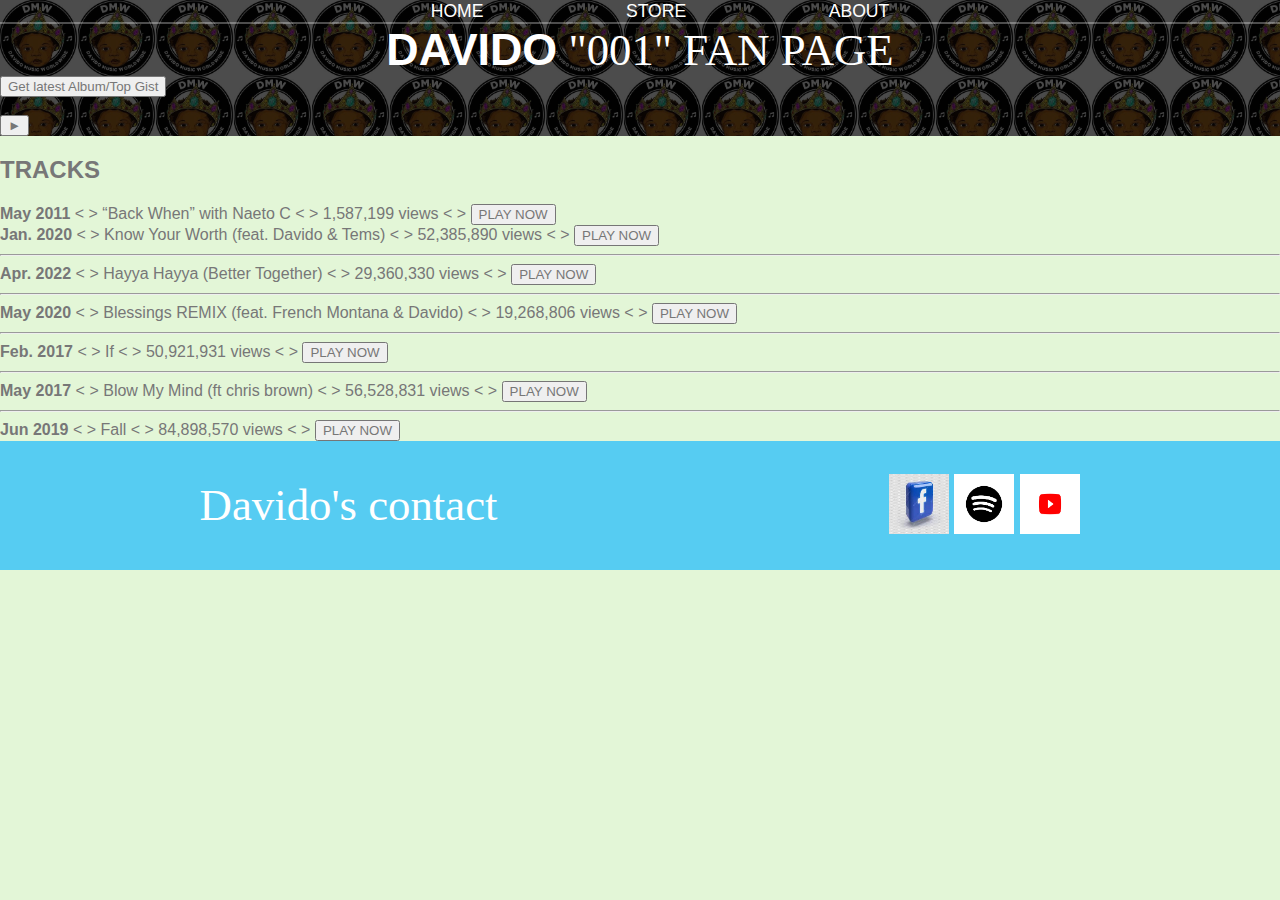
<file: index.html>
<!DOCTYPE html5>
<html lang="en">
    <head>
        <title>davido fan page /ABOUT </title>
        <meta name="discribtion" content="davido"> 
        <link rel="stylesheet" href="style.css">
    </head>
    <body>
        <header class="main-header"> 
          <nav class="nav main-nav"> <!-- nav is for navigation-->
            <ul>
              <li><a href="index.html">HOME</a></li>
              <li><a href="store.html">STORE</a></li>
              <li><a href="about.html">ABOUT</a></li>
            </ul>
          </nav>
          <h1 class=" davido davido-large"> <b>DAVIDO</b> "001" FAN PAGE</h1>
          <button type="button">Get latest Album/Top Gist</button><br><br>
          <!--find an iconic side image of davido for your background-->
         <button type="button">&#9658</button>
        </header>
        <section>
         <h2>TRACKS</h2>
         <div>
            <div>
             <strong>May 2011</strong> 
             &lt; &gt;
             <span>“Back When” with Naeto C </span> 
             &lt; &gt;
             <span>1,587,199 views</span>
             &lt; &gt;
             <button type="button">PLAY NOW</button> 
            </div>
            <div>
                <strong>Jan. 2020</strong> 
                &lt; &gt;
                <span>Know Your Worth (feat. Davido & Tems) </span> 
                &lt; &gt;
                <span>52,385,890 views</span>
                &lt; &gt;
                <button type="button">PLAY NOW</button> 
                <b><hr></b>
            </div>
            <div>
                <strong>Apr. 2022</strong> 
                &lt; &gt;
                <span> Hayya Hayya (Better Together)</span> 
                &lt; &gt;
                <span>29,360,330 views</span>
                &lt; &gt;
                <button type="button">PLAY NOW</button> 
                <b><hr></b>
            </div>
            <div>
                <strong>May 2020</strong> 
                &lt; &gt;
                <span> Blessings REMIX (feat. French Montana & Davido)
                </span> 
                &lt; &gt;
                <span>19,268,806 views</span>
                &lt; &gt;
                <button type="button">PLAY NOW</button> 
                <b><hr></b>
            </div>
            <div>
                <strong>Feb. 2017</strong> 
                &lt; &gt;
                <span>If</span> 
                &lt; &gt;
                <span>50,921,931 views</span>
                &lt; &gt;
                <button type="button">PLAY NOW</button> 
                <b><hr></b>
            </div>
            <div>
                <strong>May 2017</strong> 
                &lt; &gt;
                <span>Blow My Mind (ft chris brown) </span> 
                &lt; &gt;
                <span>56,528,831 views</span>
                &lt; &gt;
                <button type="button">PLAY NOW</button> 
                <b><hr></b>
            </div>
            <div>
                <strong>Jun 2019</strong> 
                &lt; &gt;
                <span>Fall </span> 
                &lt; &gt;
                <span>84,898,570 views</span>
                &lt; &gt;
                <button type="button">PLAY NOW</button> 
                
            </div>
        </div>
    </section>
    <footer class="main-footer">
        <div class="container main-footer-container">
          <h3 class="davido davido-large">Davido's contact</h3>
          <ul class="nav footer-nav">
            <li>
              <a href="https://www.facebook.com/davidoofficial2/" target="_blank"><img src="images/facebook-logo.jpeg"></a>
            </li>
            <li>
               <a href="https://open.spotify.com/artist/0Y3agQaa6g2r0YmHPOO9rh" target="_blank"><img src="images/sportify.png"></a>
            </li>
            <li>
             <a href="https://www.youtube.com/@DavidoOfficial" target="_blank"> <img src="images/youtube.png"></a> 
           </li>
          </ul>
        </div>
      </footer>
   </body>
</html>
</file>
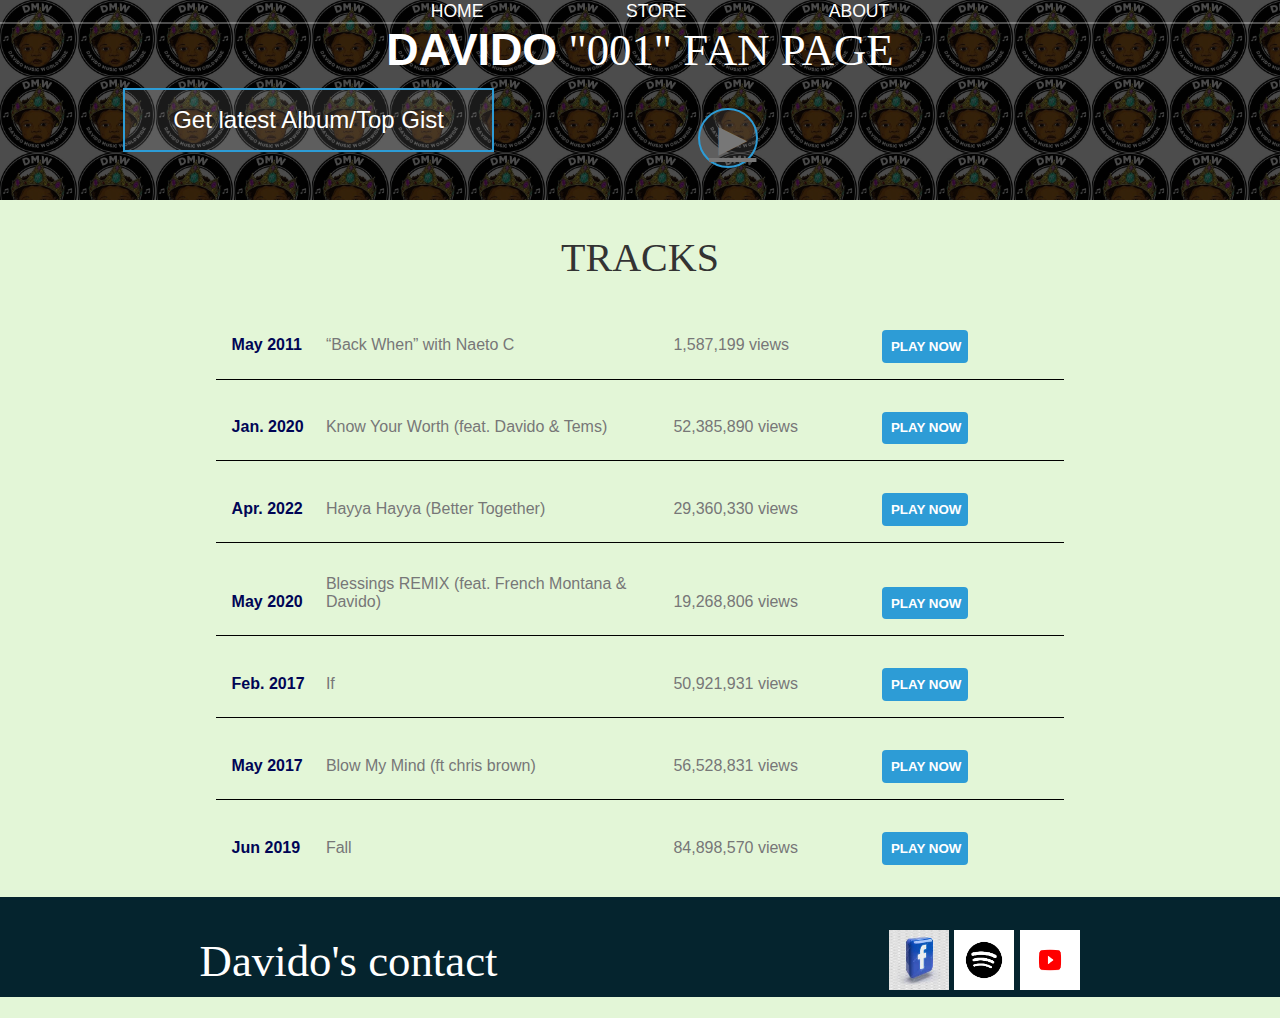
<file: Davido fans page/index.html>
<!DOCTYPE html5>
<html lang="en">
    <head>
        <title>davido fan page /ABOUT </title>
        <meta name="discribtion" content="davido"> 
        <link rel="stylesheet" href="style.css">
    </head>
    <body>
        <header class="main-header"> 
          <nav class="nav main-nav"> <!-- nav is for navigation-->
            <ul>
              <li><a href="index.html">HOME</a></li>
              <li><a href="store.html">STORE</a></li>
              <li><a href="about.html">ABOUT</a></li>
            </ul>
          </nav>
          <h1 class=" davido davido-large"> <b>DAVIDO</b> "001" FAN PAGE</h1>
          <div class="container lining">
            <button type="button" class="btn btn-header">Get latest Album/Top Gist</button>
          </div>
         <button type="button"class="btn btn-header btn-play"><a target="_blank" href="https://open.spotify.com/artist/0Y3agQaa6g2r0YmHPOO9rh?creation_point=https://www.spotify.com/api/masthead/v1/masthead#login?flow_id=1ef6a5b1-ea25-4ea7-9aa7-fb77ef5e8e8d:1686172682"> &#9658;</a></button>
        </header>
        <section class="content-section container">
         <h2 class="section-head2">TRACKS</h2>
         <div>
            <div class="track-row">
             <span class="track-item track-date">May 2011</span>
             <span class="track-item track-name">“Back When” with Naeto C </span>
             <span class="track-item track-views">1,587,199 views</span>
             <button type="button" class="btn track-item track-btn btn-primary">PLAY NOW</button>
            </div>
            <div class="track-row">
               <span class="track-item track-date">Jan. 2020</span> 
                <span class="track-item track-name">Know Your Worth (feat. Davido & Tems) </span>
                <span class="track-item track-views">52,385,890 views</span>
                <button type="button" class="btn track-item track-btn btn-primary">PLAY NOW</button>
            </div>
            <div class="track-row">
               <span class="track-item track-date">Apr. 2022</span>
               <span class="track-item track-name"> Hayya Hayya (Better Together)</span>
               <span class="track-item track-views">29,360,330 views</span>
               <button type="button" class="btn track-item track-btn btn-primary">PLAY NOW</button>
            </div>
            <div class="track-row">
               <span class="track-item track-date">May 2020</span>
               <span class="track-item track-name">Blessings REMIX (feat. French Montana & Davido)</span>
               <span class="track-item track-views">19,268,806 views</span>
               <button type="button" class="btn track-item track-btn btn-primary">PLAY NOW</button>
            </div>
            <div class="track-row">
               <span class="track-item track-date">Feb. 2017</span>
               <span class="track-item track-name">If</span>
               <span class="track-item track-views">50,921,931 views</span>
               <button type="button" class="btn track-item track-btn btn-primary">PLAY NOW</button>
            </div>
            <div class="track-row">
               <span class="track-item track-date">May 2017</span>
               <span class="track-item track-name">Blow My Mind (ft chris brown) </span>
               <span class="track-item track-views">56,528,831 views</span>
               <button type="button" class="btn track-item track-btn btn-primary">PLAY NOW</button>
            </div>
            <div class="track-row">
               <span class="track-item track-date">Jun 2019</span>
               <span class="track-item track-name">Fall </span>
               <span class="track-item track-views">84,898,570 views</span>
               <button type="button" class="btn track-item track-btn btn-primary">PLAY NOW</button>
            </div>
        </div>
    </section>
    <footer class="main-footer">
        <div class="container main-footer-container">
          <h3 class="davido davido-large">Davido's contact</h3>
          <ul class="nav footer-nav">
            <li>
              <a href="https://www.facebook.com/davidoofficial2/" target="_blank"><img src="images/facebook-logo.jpeg"></a>
            </li>
            <li>
               <a href="https://open.spotify.com/artist/0Y3agQaa6g2r0YmHPOO9rh" target="_blank"><img src="images/sportify.png"></a>
            </li>
            <li>
             <a href="https://www.youtube.com/@DavidoOfficial" target="_blank"> <img src="images/youtube.png"></a> 
           </li>
          </ul>
        </div>
      </footer>
   </body>
</html>
</file>
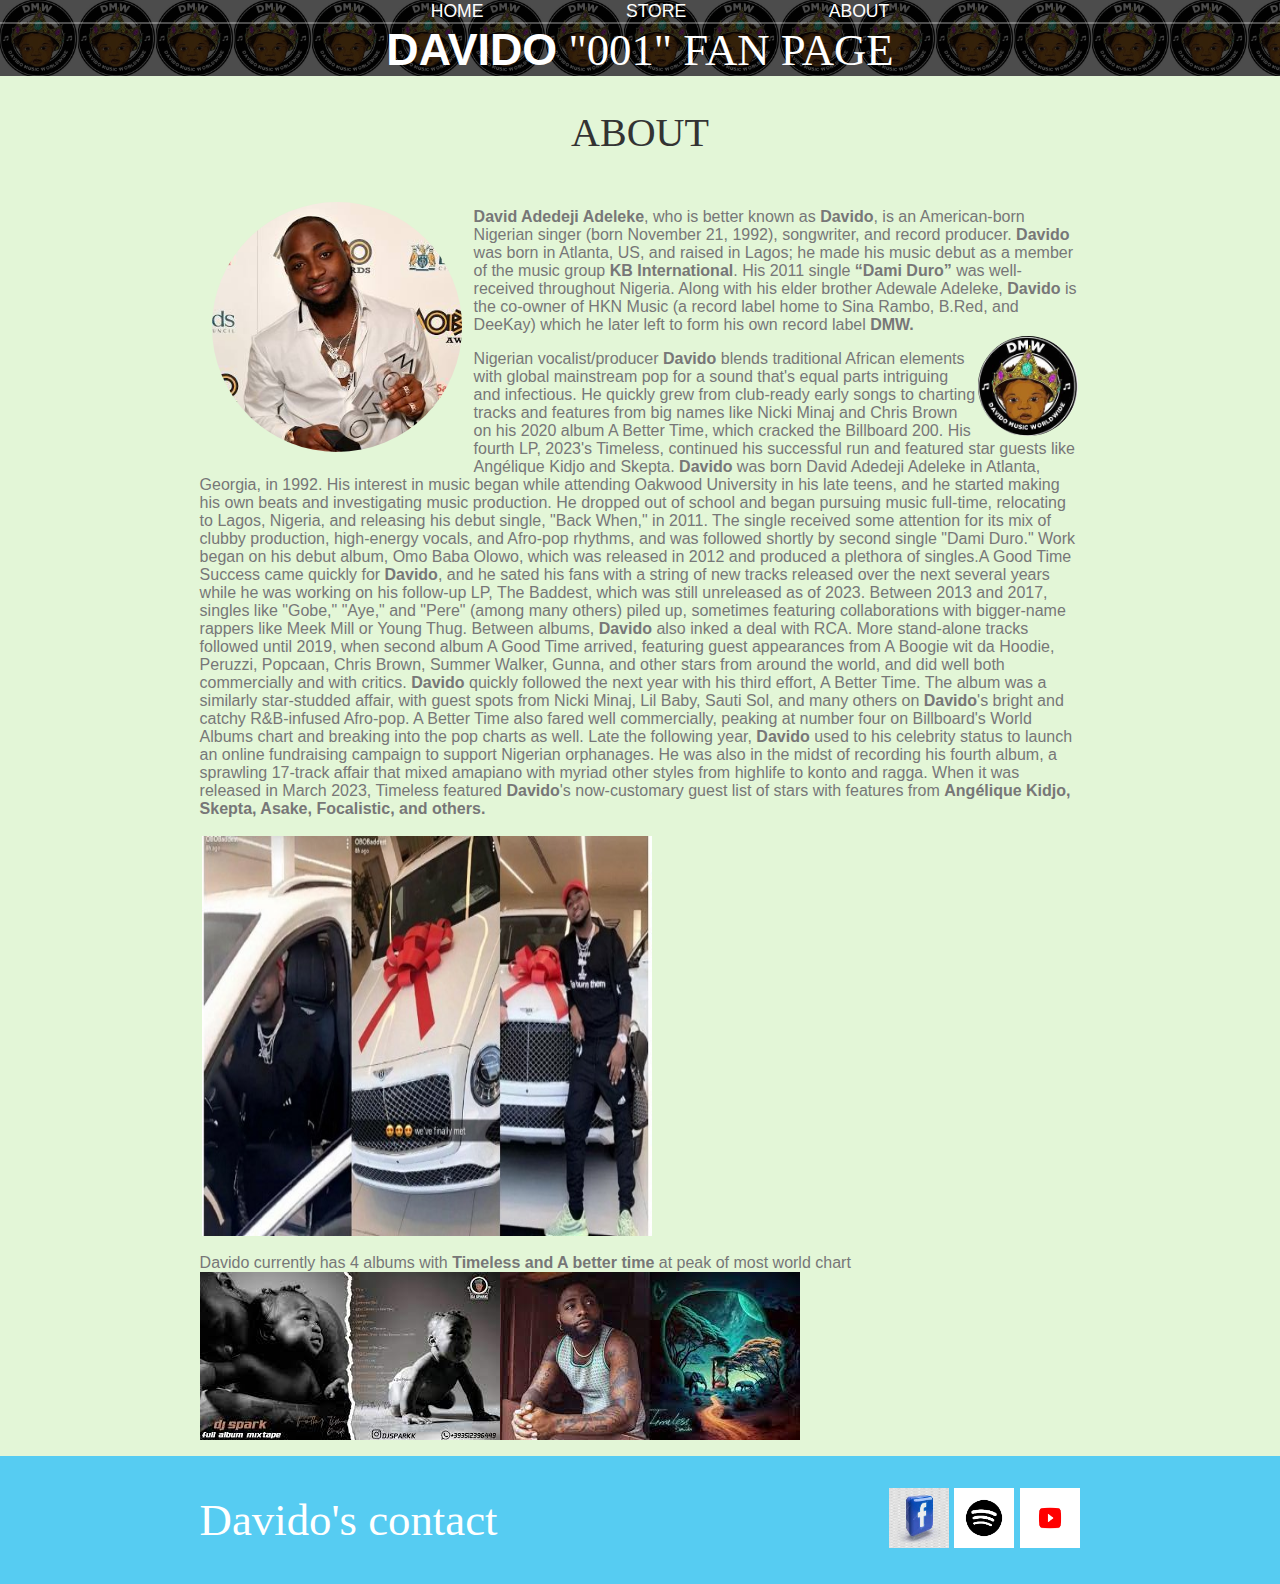
<file: about.html>
<!--this is my first mental work after proper learning of html5 and css-->
<!DOCTYPE html5>
<html lang="en">
  <head>
    <title>davido fan page /ABOUT </title>
    <meta name="discribtion" content="davido"> 
    <link rel="stylesheet" href="style.css">
  </head>
  <body>
    <header class="main-header"> 
      <nav class="nav main-nav"> <!-- nav is for navigation-->
        <ul>
          <li><a href="index.html">HOME</a></li>
          <li><a href="store.html">STORE</a></li>
          <li><a href="about.html">ABOUT</a></li>
        </ul>
      </nav>
      <h1 class=" davido davido-large"> <b>DAVIDO</b> "001" FAN PAGE</h1>
    </header>
    <section class="content-section container" >
      <h2 class="section-head2">ABOUT</h2>
      <P>
        <img src="images/Davido-wiith-his-award.jpeg" class="about-davido-img"><br>
        <b>David Adedeji Adeleke</b>, who is better known as <b><b>Davido</b></b>, is an American-born Nigerian singer (born November 21, 1992), songwriter, and record producer. <b>Davido</b> was born in Atlanta, US, and raised in Lagos; he made his music debut as a member of the music group <b>KB International</b>. His 2011 single <b>“Dami Duro”</b> was well-received throughout Nigeria. Along with his elder brother Adewale Adeleke, <b>Davido</b> is the co-owner of HKN Music (a record label home to Sina Rambo, B.Red, and DeeKay) which he later left to form his own record label <b>DMW.</b><br><img class="davido-logo" src="images/dmw-logo.jpeg"></P>
     
     <p>Nigerian vocalist/producer <b>Davido</b> blends traditional African elements with global mainstream pop for a sound that's equal parts intriguing and infectious. He quickly grew from club-ready early songs to charting tracks and features from big names like Nicki Minaj and Chris Brown on his 2020 album A Better Time, which cracked the Billboard 200. His fourth LP, 2023's Timeless, continued his successful run and featured star guests like Angélique Kidjo and Skepta.

        <b>Davido</b> was born David Adedeji Adeleke in Atlanta, Georgia, in 1992. His interest in music began while attending Oakwood University in his late teens, and he started making his own beats and investigating music production. He dropped out of school and began pursuing music full-time, relocating to Lagos, Nigeria, and releasing his debut single, "Back When," in 2011. The single received some attention for its mix of clubby production, high-energy vocals, and Afro-pop rhythms, and was followed shortly by second single "Dami Duro." Work began on his debut album, Omo Baba Olowo, which was released in 2012 and produced a plethora of singles.A Good Time
        Success came quickly for <b>Davido</b>, and he sated his fans with a string of new tracks released over the next several years while he was working on his follow-up LP, The Baddest, which was still unreleased as of 2023. Between 2013 and 2017, singles like "Gobe," "Aye," and "Pere" (among many others) piled up, sometimes featuring collaborations with bigger-name rappers like Meek Mill or Young Thug. Between albums, <b>Davido</b> also inked a deal with RCA. More stand-alone tracks followed until 2019, when second album A Good Time arrived, featuring guest appearances from A Boogie wit da Hoodie, Peruzzi, Popcaan, Chris Brown, Summer Walker, Gunna, and other stars from around the world, and did well both commercially and with critics. <b>Davido</b> quickly followed the next year with his third effort, A Better Time. The album was a similarly star-studded affair, with guest spots from Nicki Minaj, Lil Baby, Sauti Sol, and many others on <b>Davido</b>'s bright and catchy R&B-infused Afro-pop. A Better Time also fared well commercially, peaking at number four on Billboard's World Albums chart and breaking into the pop charts as well. Late the following year, <b>Davido</b> used to his celebrity status to launch an online fundraising campaign to support Nigerian orphanages. He was also in the midst of recording his fourth album, a sprawling 17-track affair that mixed amapiano with myriad other styles from highlife to konto and ragga. When it was released in March 2023, Timeless featured <b>Davido</b>'s now-customary guest list of stars with features from <b>Angélique Kidjo, Skepta, Asake, Focalistic, and others.</b></p>
        <img src="images/davido-Bentley-Bentayga.jpg" class="division"> <p class="last" >Davido currently has 4 albums with <b>Timeless and A better time</b> at peak of most world chart<br> <img src="images/A-better-time.jpeg"><img src="images/davido-timeless.jpeg"> </p>
      </h2>
    </section>
    <footer class="main-footer">
      <div class="container main-footer-container">
        <h3 class="davido davido-large">Davido's contact</h3>
        <ul class="nav footer-nav">
          <li>
            <a href="https://www.facebook.com/davidoofficial2/" target="_blank"><img src="images/facebook-logo.jpeg"></a>
          </li>
          <li>
             <a href="https://open.spotify.com/artist/0Y3agQaa6g2r0YmHPOO9rh" target="_blank"><img src="images/sportify.png"></a>
          </li>
          <li>
           <a href="https://www.youtube.com/@DavidoOfficial" target="_blank"> <img src="images/youtube.png"></a> 
         </li>
        </ul>
      </div>
    </footer>
  </body>
</html>
</file>
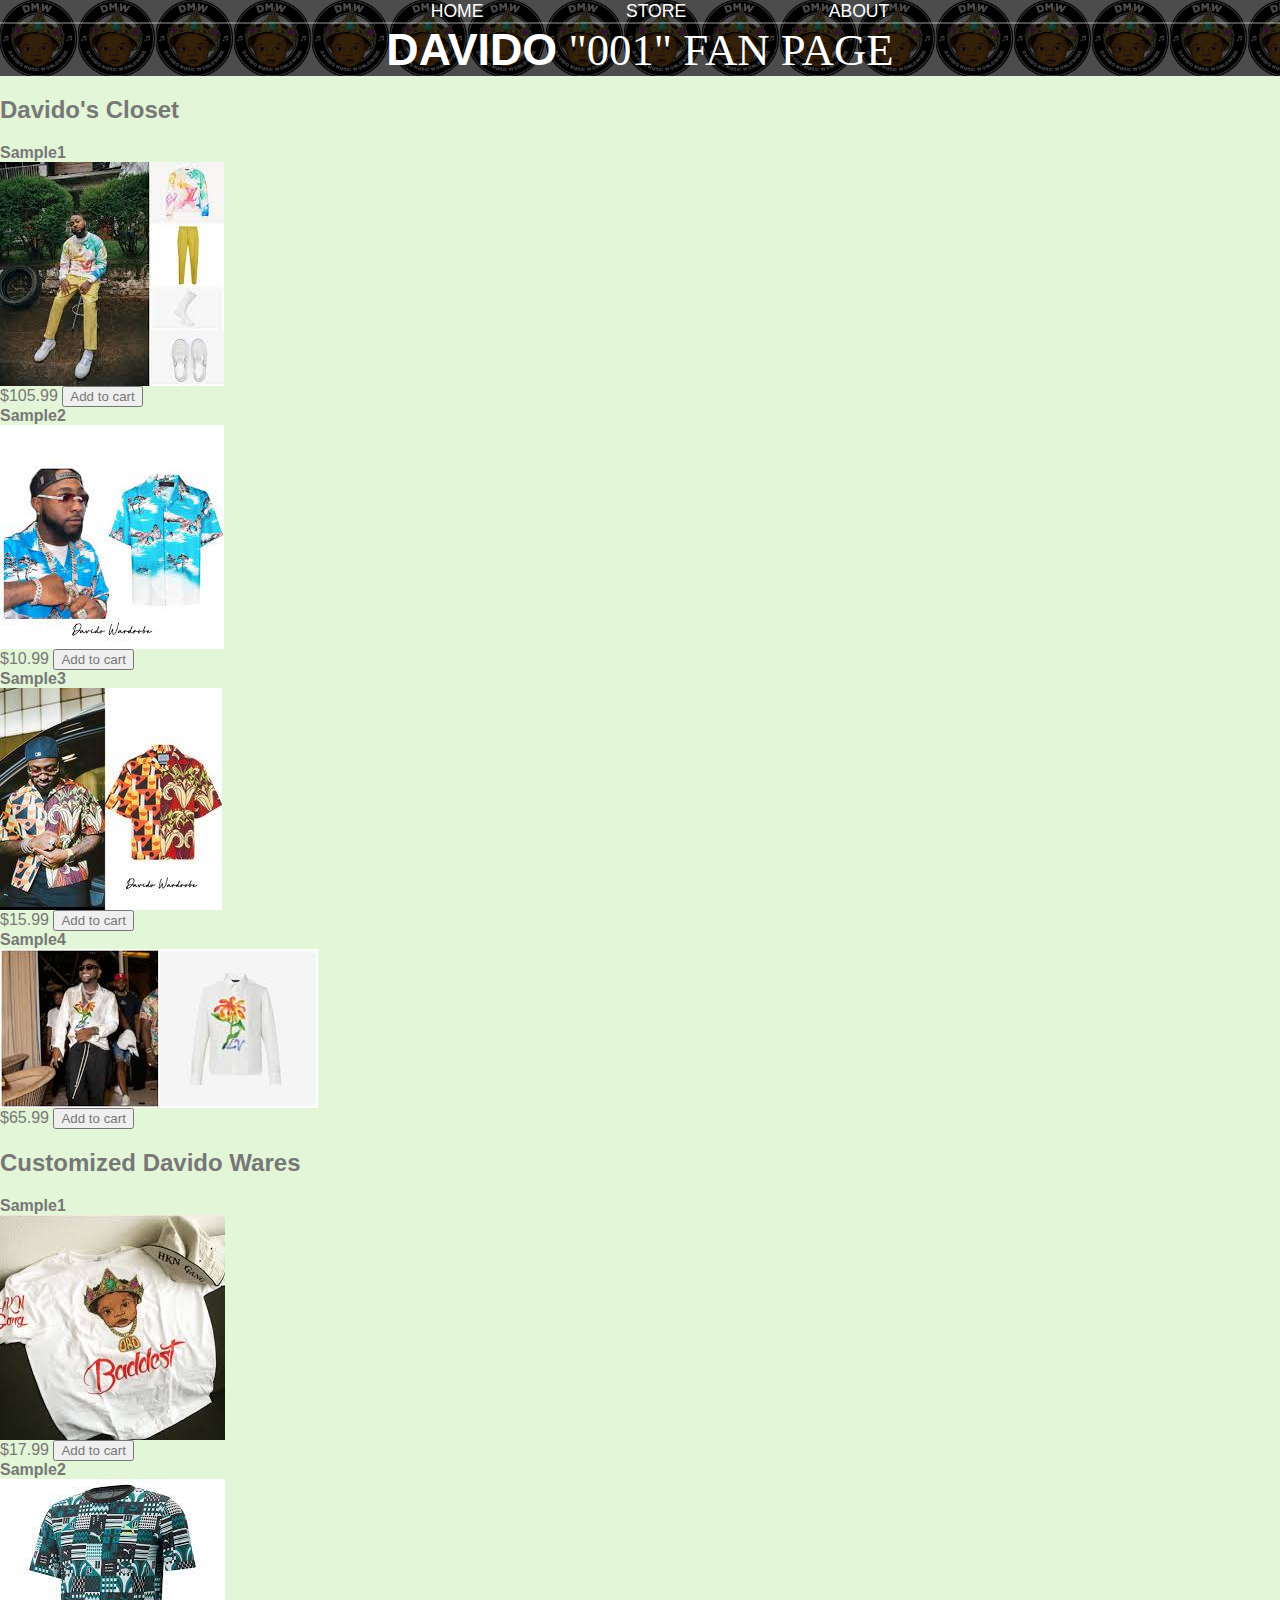
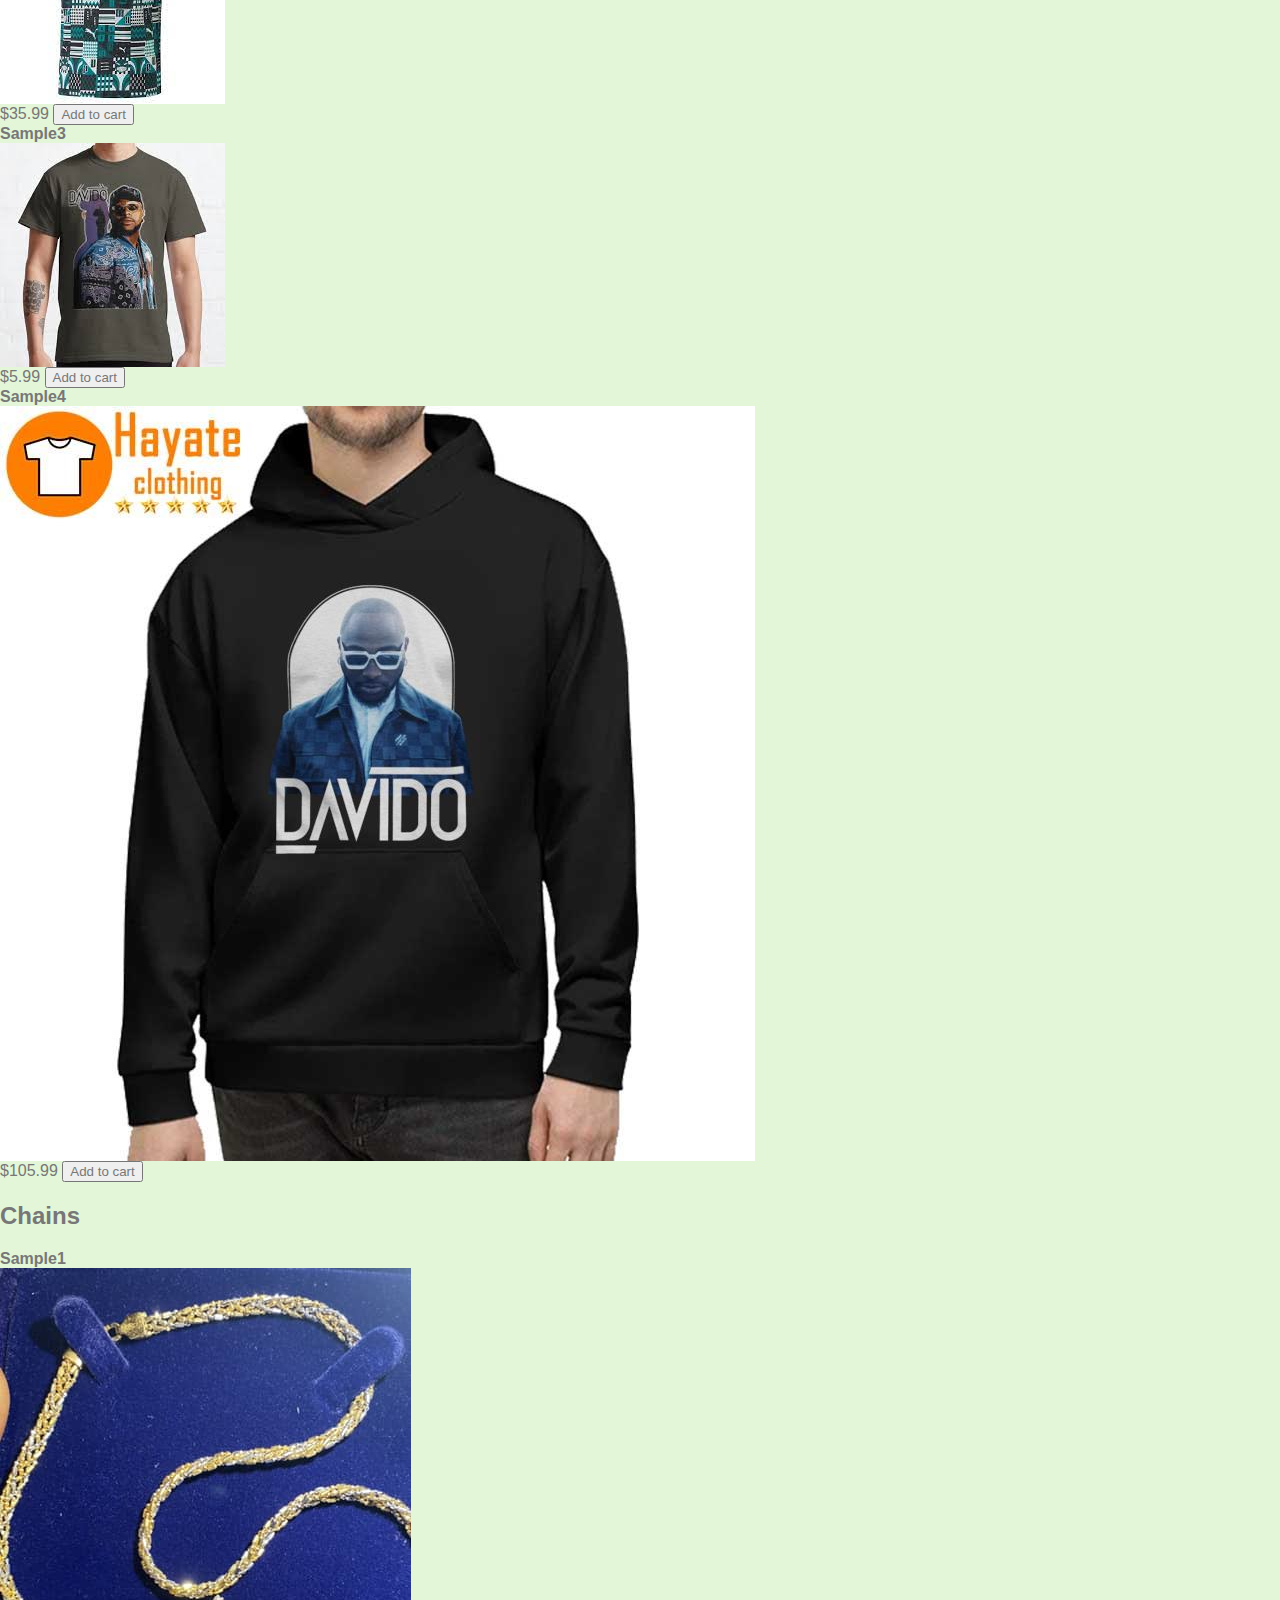
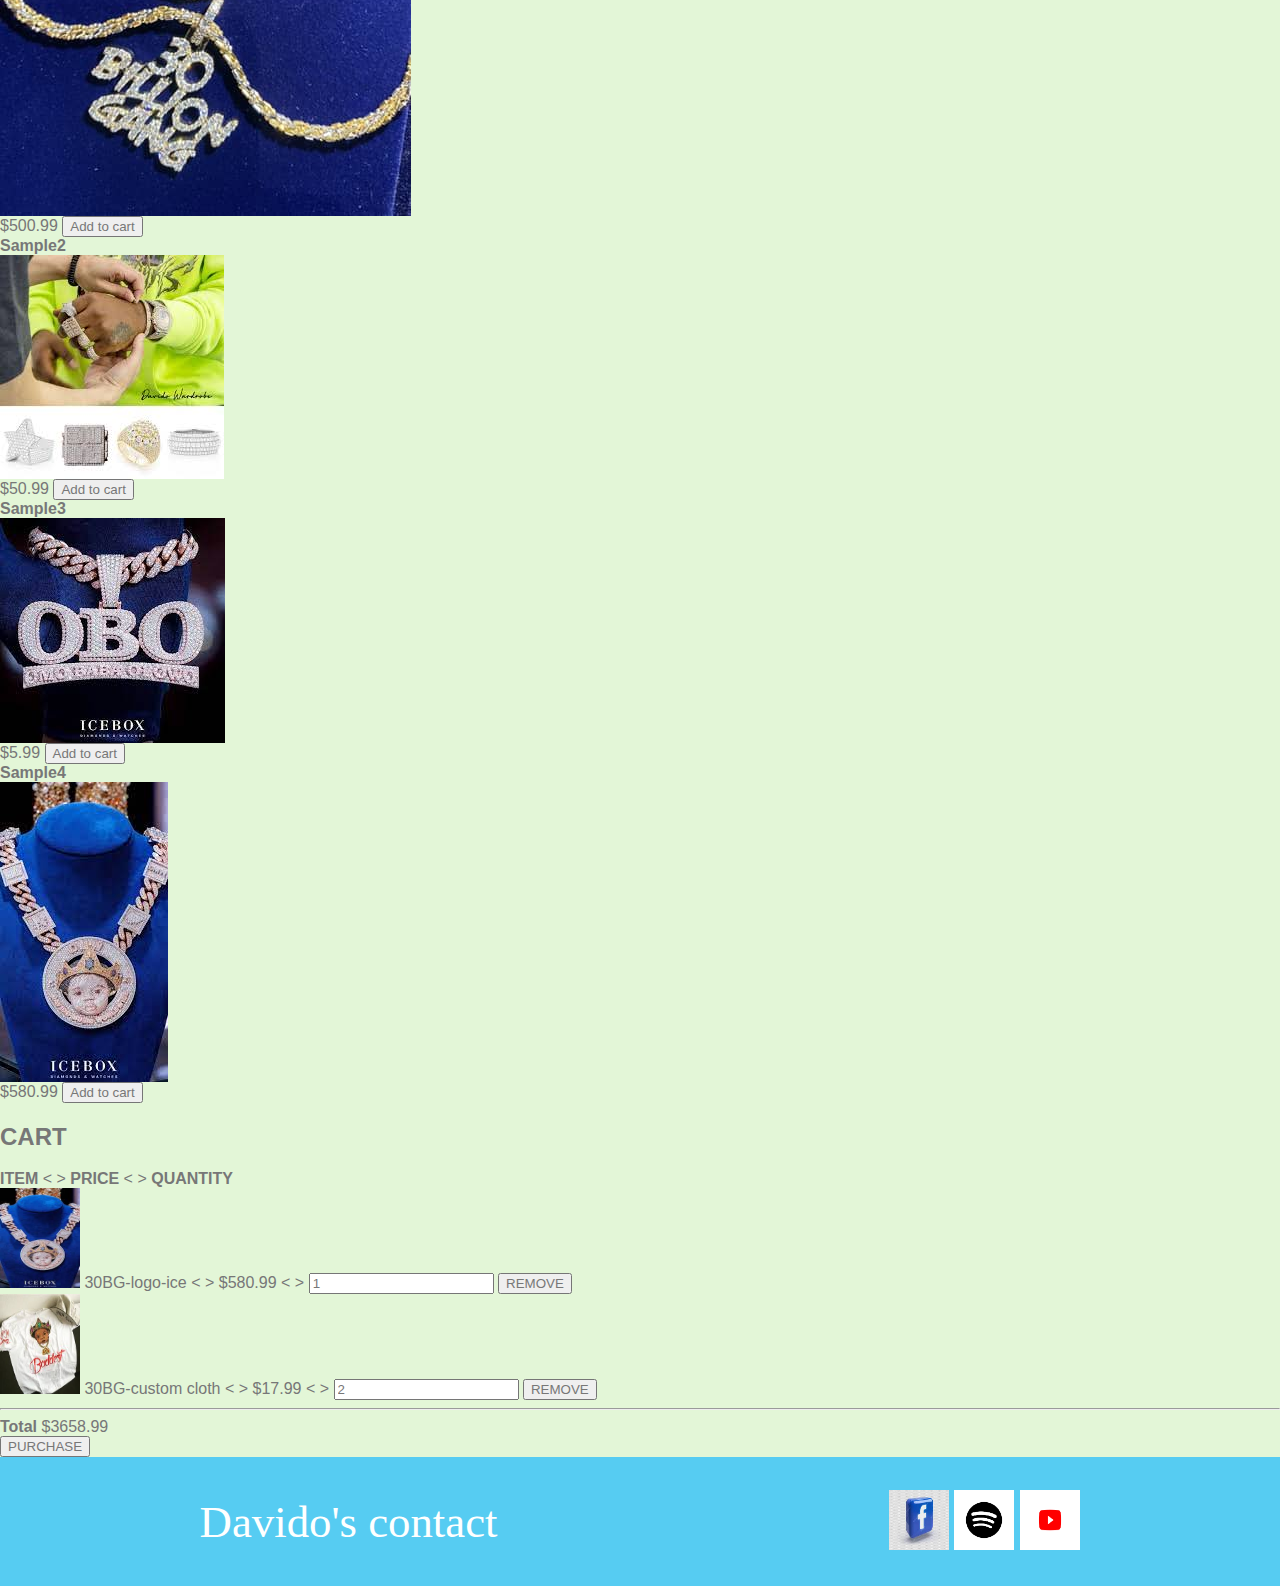
<file: store.html>
<!DOCTYPE html5>
<html lang="en">
    <head>
        <title>davido fan page /ABOUT </title>
        <meta name="discribtion" content="davido"> 
        <link rel="stylesheet" href="style.css">
      </head>
    <body>
        <header class="main-header"> 
          <nav class="nav main-nav"> <!-- nav is for navigation-->
            <ul>
              <li><a href="index.html">HOME</a></li>
              <li><a href="store.html">STORE</a></li>
              <li><a href="about.html">ABOUT</a></li>
            </ul>
          </nav>
          <h1 class=" davido davido-large"> <b>DAVIDO</b> "001" FAN PAGE</h1>
        </header>
       <section>
         <h2>Davido's Closet </h2>
         <div>
            <div>
                <strong>Sample1</strong>
            </div>
            <img src="images/closet1.jpeg">
            <div>
                <span>$105.99</span>
                <button>Add to cart</button>
            </div>
        </div>
        <div>
            <div>
                <strong>Sample2</strong>
            </div>
            <img src="images/closet2.jpeg">
            <div>
                <span>$10.99</span>
                <button>Add to cart</button>
            </div>
        </div>
        <div>
            <div>
                <strong>Sample3</strong>
            </div>
            <img src="images/closet3c.jpeg">
            <div>
                <span>$15.99</span>
                <button>Add to cart</button>
            </div>
        </div>
        <div>
            <div>
                <strong>Sample4</strong>
            </div>
            <img src="images/closet4.jpeg">
            <div>
                <span>$65.99</span>
                <button>Add to cart</button>
            </div>
        </div>

    </section>
        <h2>Customized Davido Wares</h2>
        <div>
            <div>
                <strong>Sample1</strong>
            </div>
            <img src="images/custom1.jpeg">
            <div>
                <span>$17.99</span>
                <button>Add to cart</button>
            </div>
        </div>
        <div>
            <div>
                <strong>Sample2</strong>
            </div>
            <img src="images/custom2.jpeg">
            <div>
                <span>$35.99</span>
                <button>Add to cart</button>
            </div>
        </div>
        <div>
            <div>
                <strong>Sample3</strong>
            </div>
            <img src="images/custom3.jpeg">
            <div>
                <span>$5.99</span>
                <button>Add to cart</button>
            </div>
        </div>
        <div>
            <div>
                <strong>Sample4</strong>
            </div>
            <img src="images/davido-the-we-rise-by-lifting-others-tour-hoddie.jpg">
            <div>
                <span>$105.99</span>
                <button>Add to cart</button>
            </div>
        </div>
    </section>

    <section>
        <h2>Chains</h2>
        <div>
            <div>
                <strong>Sample1</strong>
            </div>
            <img src="images/ice3.jpg">
            <div>
                <span>$500.99</span>
                <button>Add to cart</button>
            </div>
        </div>
        <div>
            <div>
                <strong>Sample2</strong>
            </div>
            <img src="images/ice.jpeg">
            <div>
                <span>$50.99</span>
                <button>Add to cart</button>
            </div>
        </div>
        <div>
            <div>
                <strong>Sample3</strong>
            </div>
            <img src="images/ice4.jpeg">
            <div>
                <span>$5.99</span>
                <button>Add to cart</button>
            </div>
        </div>
        <div>
            <div>
                <strong>Sample4</strong>
            </div>
            <img src="images/ice6.jpeg">
            <div>
                <span>$580.99</span>
                <button>Add to cart</button>
            </div>
        </div>
    </section>
    <section>
        <h2>CART</h2>
        <div>
            <strong>ITEM</strong> 
            &lt; &gt;
            <strong>PRICE</strong>
            &lt; &gt;
            <strong>QUANTITY</strong>
        </div>
        <div>
            <img src="images/ice6.jpeg" width="80" height="100">
            <span>30BG-logo-ice</span>
            &lt; &gt;
            <span>$580.99</span>
            &lt; &gt;
            <input type="number" value="1">
            <button role="button">REMOVE</button>
        </div>
        <div>
            <img src="images/custom1.jpeg" width="80" height="100">
            <span>30BG-custom cloth</span>
            &lt; &gt;
            <span>$17.99</span>
            &lt; &gt;
            <input type="number" value="2">
            <button role="button">REMOVE</button>
        </div>
        <hr>
        <div>
            <strong>Total</strong>
            <span>$3658.99</span>
        </div>
        <div>
            <button role="button">PURCHASE</button>
        </div>
    </section>
    <footer class="main-footer">
        <div class="container main-footer-container">
          <h3 class="davido davido-large">Davido's contact</h3>
          <ul class="nav footer-nav">
            <li>
              <a href="https://www.facebook.com/davidoofficial2/" target="_blank"><img src="images/facebook-logo.jpeg"></a>
            </li>
            <li>
               <a href="https://open.spotify.com/artist/0Y3agQaa6g2r0YmHPOO9rh" target="_blank"><img src="images/sportify.png"></a>
            </li>
            <li>
             <a href="https://www.youtube.com/@DavidoOfficial" target="_blank"> <img src="images/youtube.png"></a> 
           </li>
          </ul>
        </div>
      </footer>
   </body>
</html>
</file>
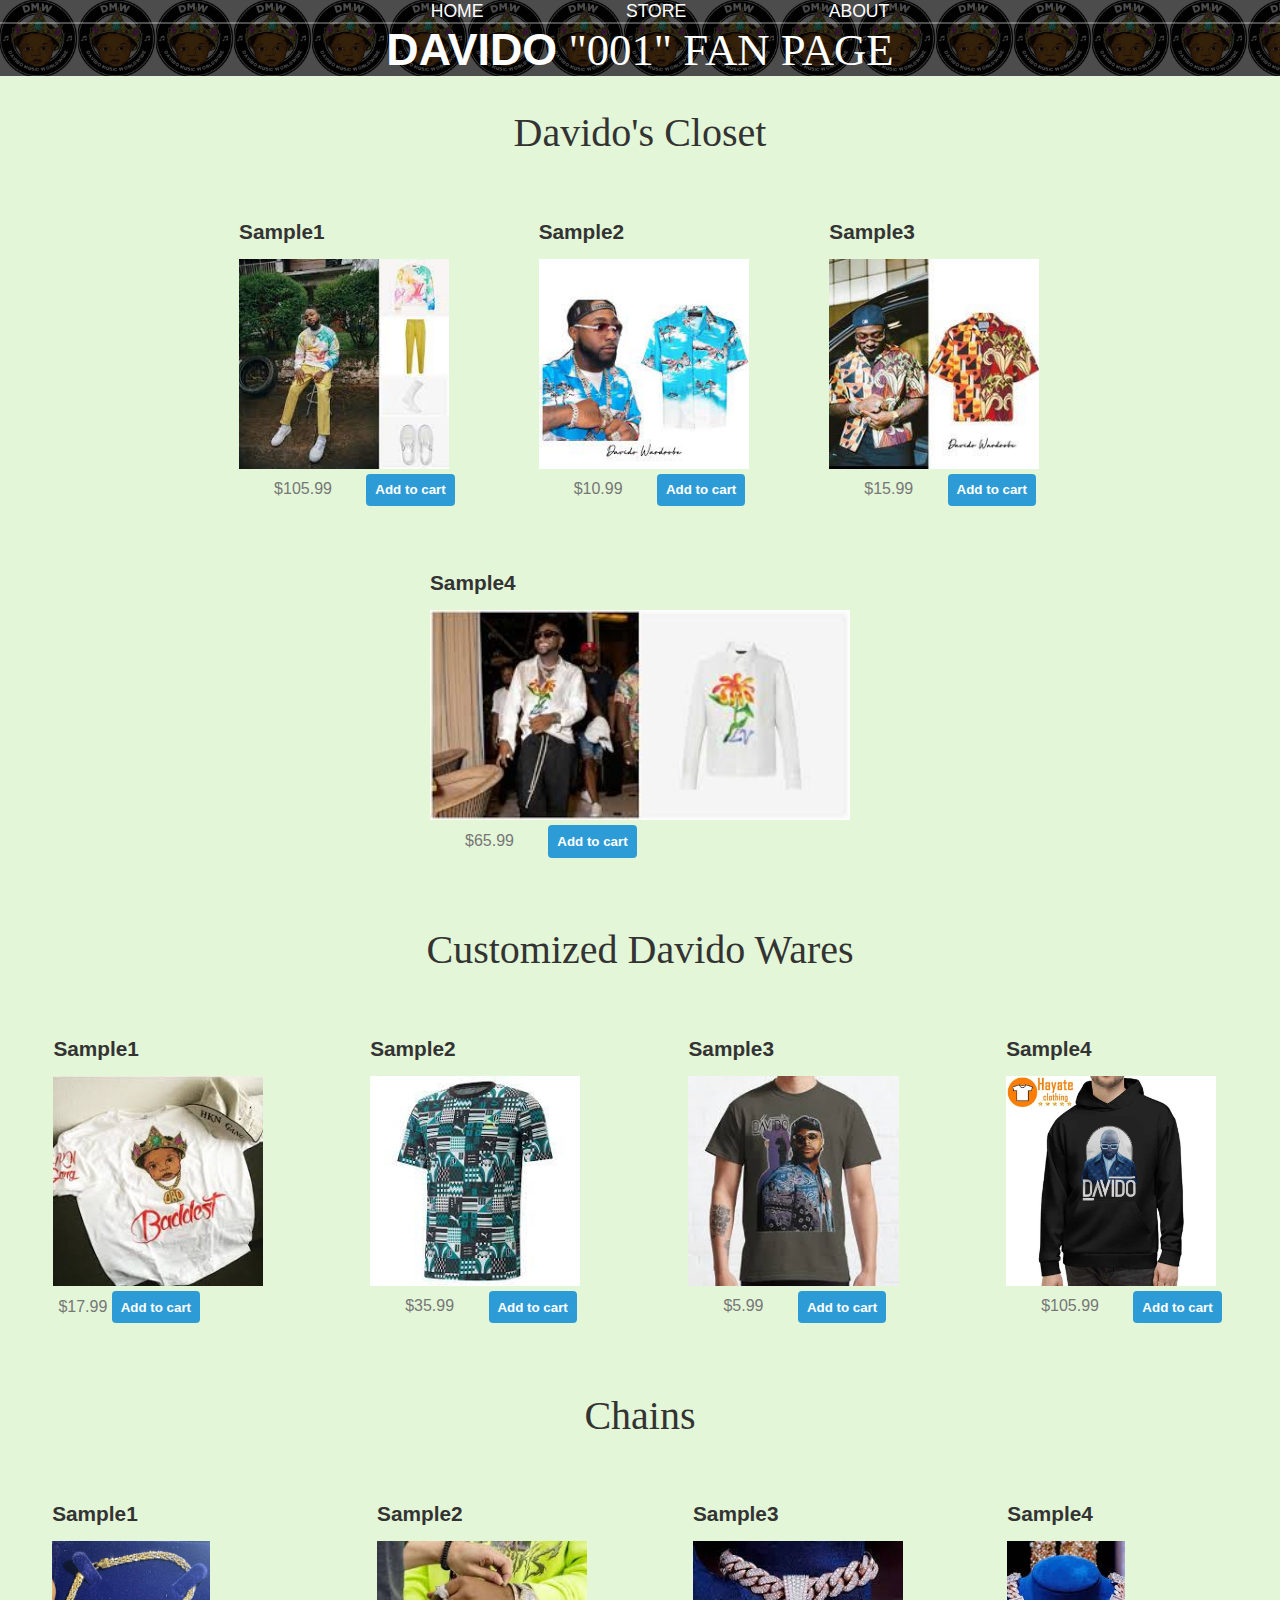
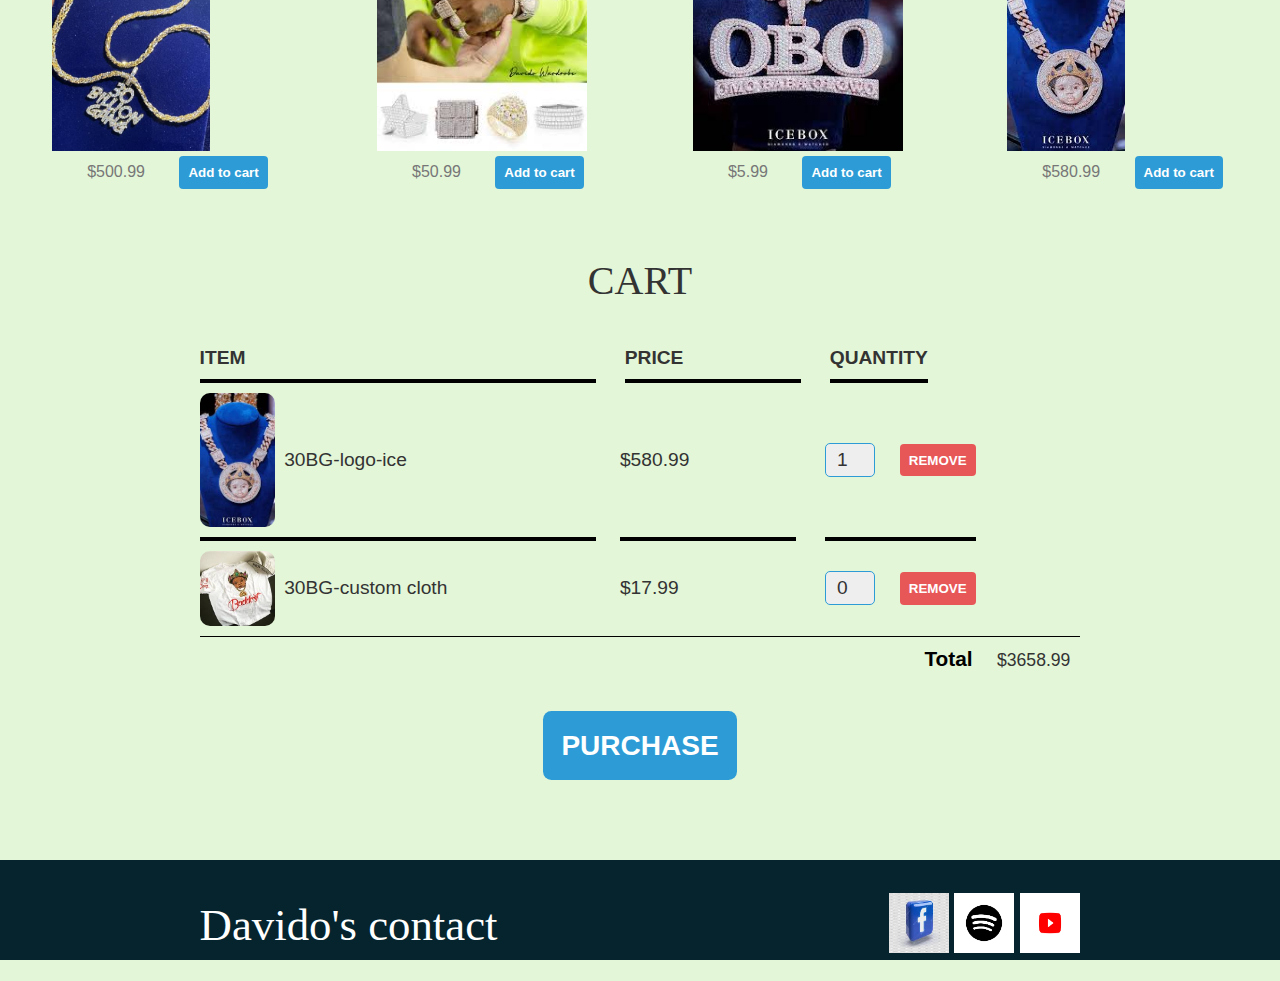
<file: Davido fans page/store.html>
<!DOCTYPE html5>
<html lang="en">
    <head>
        <title>davido fan page /ABOUT </title>
        <meta name="discribtion" content="davido"> 
        <link rel="stylesheet" href="style.css">
      </head>
    <body>
        <header class="main-header"> 
          <nav class="nav main-nav"> <!-- nav is for navigation-->
            <ul>
              <li><a href="index.html">HOME</a></li>
              <li><a href="store.html">STORE</a></li>
              <li><a href="about.html">ABOUT</a></li>
            </ul>
          </nav>
          <h1 class=" davido davido-large"> <b>DAVIDO</b> "001" FAN PAGE</h1>
        </header>
       <section class="content-section container">
            <h2 class="section-head2">Davido's Closet </h2>
            <div class="sample-items">
                <div class="sample-item">
                <span class="sample-item-title">Sample1</span>
                    <img class="sample-item-image" src="images/closet1.jpeg">
                    <div class="sample-item-details">
                        <span class="sample-item price">$105.99</span>
                        <button type="button" class="btn btn-primary sample-item-button">Add to cart</button>
                    </div>
                </div>
                <div class="sample-item">
                        <span class="sample-item-title">Sample2</span>
                    <img  class="sample-item-image" src="images/closet2.jpeg">
                    <div class="sample-item-details">
                        <span class="sample-item price" >$10.99</span>
                        <button type="button" class="btn btn-primary sample-item-button">Add to cart</button>
                    </div>
                </div>
                <div class="sample-item">
                    <span class="sample-item-title">Sample3</span>
                    <img  class="sample-item-image" src="images/closet3c.jpeg">
                    <div class="sample-item-details">
                        <span class="sample-item price">$15.99</span>
                        <button type="button" class="btn btn-primary sample-item-button">Add to cart</button>
                    </div>
                </div>
                <div class="sample-item">
                    <span class="sample-item-title">Sample4</span>
                    <img class="sample-item-image" src="images/closet4.jpeg">
                    <div class="sample-item-details ">
                        <span class="sample-item price">$65.99</span>
                        <button type="button" class="btn btn-primary sample-item-button">Add to cart</button>
                    </div>
                </div>
             </div>
        </section>
        <section>
            <h2 class="section-head2">Customized Davido Wares</h2>
            <div class="sample-items" >
                <div  class="sample-item">
                        <span class="sample-item-title">Sample1</span>
                    <img class="sample-item-image" src="images/custom1.jpeg">
                    <div class="sample-item-details">
                        <span>$17.99</span>
                        <button type="button" class="btn btn-primary sample-item-button">Add to cart</button>
                    </div>
                </div>
                <div  class="sample-item">
                        <span class="sample-item-title">Sample2</span>
                    <img class="sample-item-image" src="images/custom2.jpeg">
                    <div class="sample-item-details">
                        <span class="sample-item price">$35.99</span>
                        <button type="button" class="btn btn-primary sample-item-button">Add to cart</button>
                    </div>
                </div>
                <div  class="sample-item">
                        <span class="sample-item-title">Sample3</span>
                    <img class="sample-item-image" src="images/custom3.jpeg">
                    <div class="sample-item-details">
                        <span class="sample-item price">$5.99</span>
                        <button type="button" class="btn btn-primary sample-item-button">Add to cart</button>
                    </div>
                </div>
                <div  class="sample-item">
                        <span class="sample-item-title">Sample4</span>
                    <img class="sample-item-image" src="images/davido-the-we-rise-by-lifting-others-tour-hoddie.jpg">
                    <div class="sample-item-details">
                        <span class="sample-item price">$105.99</span>
                        <button type="button" class="btn btn-primary sample-item-button">Add to cart</button>
                    </div>
                </div>
            </div>
        </section>

     <section>
            <h2 class="section-head2">Chains</h2>
            <div class="sample-items">
                <div  class="sample-item">
                        <span class="sample-item-title">Sample1</span>
                    <img class="sample-item-image" src="images/ice3.jpg">
                    <div class="sample-item-details">
                        <span class="sample-item price">$500.99</span>
                        <button type="button" class="btn btn-primary sample-item-button">Add to cart</button>
                    </div>
                </div>
                <div class="sample-item">
                        <span class="sample-item-title">Sample2</span>
                    <img class="sample-item-image" src="images/ice.jpeg">
                    <div class="sample-item-details">
                        <span class="sample-item price">$50.99</span>
                        <button type="button" class="btn btn-primary sample-item-button">Add to cart</button>
                    </div>
                </div>
                <div  class="sample-item">
                        <span class="sample-item-title">Sample3</span>
                    <img class="sample-item-image" src="images/ice4.jpeg">
                    <div class="sample-item-details">
                        <span class="sample-item price">$5.99</span>
                        <button type="button" class="btn btn-primary sample-item-button">Add to cart</button>
                    </div>
                </div>
                <div  class="sample-item">
                        <span class="sample-item-title">Sample4</span>
                    <img class="sample-item-image" src="images/ice6.jpeg">
                    <div class="sample-item-details">
                        <span class="sample-item price">$580.99</span>
                        <button type="button" class="btn btn-primary sample-item-button">Add to cart</button>
                    </div>
                </div>
            </div>
       </section>
     <section class="container content-section">
            <h2 class="section-head2">CART</h2>
            <div class="cart-row">
                <span class="cart-item cart-header cart-column" >ITEM</span> 
                <span class="cart-price cart-header cart-column">PRICE</span>
                <span class="cart-quantity cart-header cart-column">QUANTITY</span>
            </div>
            <div class="class-item">
                <div class="cart-row">
                    <div class="cart-item cart-column">
                        <img class="cart-item-image" src="images/ice6.jpeg" width="80" height="100">
                        <span class="cart-item-title">30BG-logo-ice</span>
                    </div>
                    <span class="cart-price cart-column">$580.99</span>
                    <div  class="cart-quantity cart-column">
                        <input class="cart-quantity-input" type="number" value="1">
                        <button class="btn btn-danger" role="button">REMOVE</button>
                    </div>
                
                </div>
                <div class="cart-row">
                    <div class="cart-item cart-column">
                        <img class="cart-item-image" src="images/custom1.jpeg" width="80" height="100">
                        <span class="cart-item-title">30BG-custom cloth</span>
                    </div>
                    <span class="cart-price cart-column">$17.99</span>
                    <div  class="cart-quantity cart-column">
                        <input class="cart-quantity-input"  type="number" value="0">
                        <button  class="btn btn-danger" role="button">REMOVE</button>
                    </div>
                </div>
            </div>
            <div class="cart-total">
                <strong class="cart-total-title">Total</strong>
                <span class="cart-total-price">$3658.99</span>
            </div>
            <button class="btn btn-primary btn-purchase"role="button">PURCHASE</button>
         </section>
        <footer class="main-footer">
            <div class="container main-footer-container">
            <h3 class="davido davido-large">Davido's contact</h3>
            <ul class="nav footer-nav">
                <li>
                <a href="https://www.facebook.com/davidoofficial2/" target="_blank"><img src="images/facebook-logo.jpeg"></a>
                </li>
                <li>
                <a href="https://open.spotify.com/artist/0Y3agQaa6g2r0YmHPOO9rh" target="_blank"><img src="images/sportify.png"></a>
                </li>
                <li>
                <a href="https://www.youtube.com/@DavidoOfficial" target="_blank"> <img src="images/youtube.png"></a> 
            </li>
            </ul>
            </div>
        </footer>
    </body>
</html>
</file>
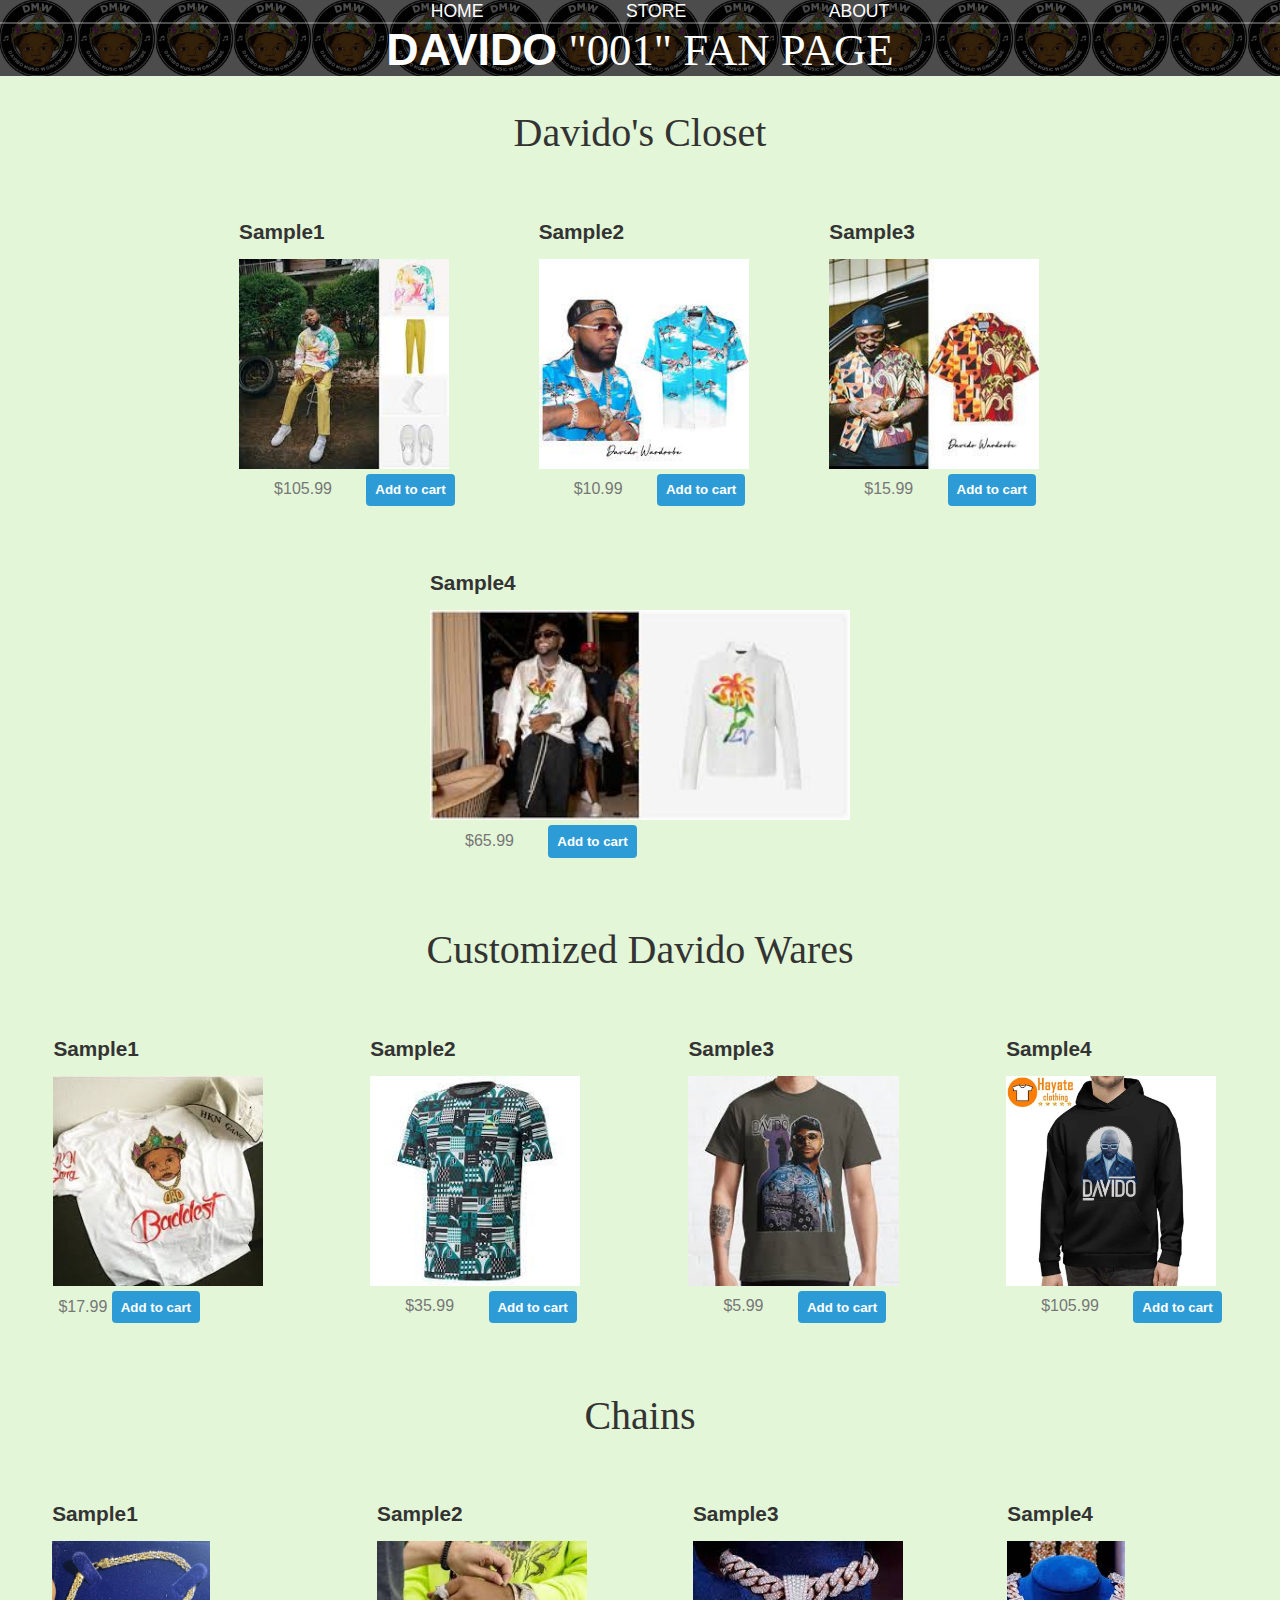
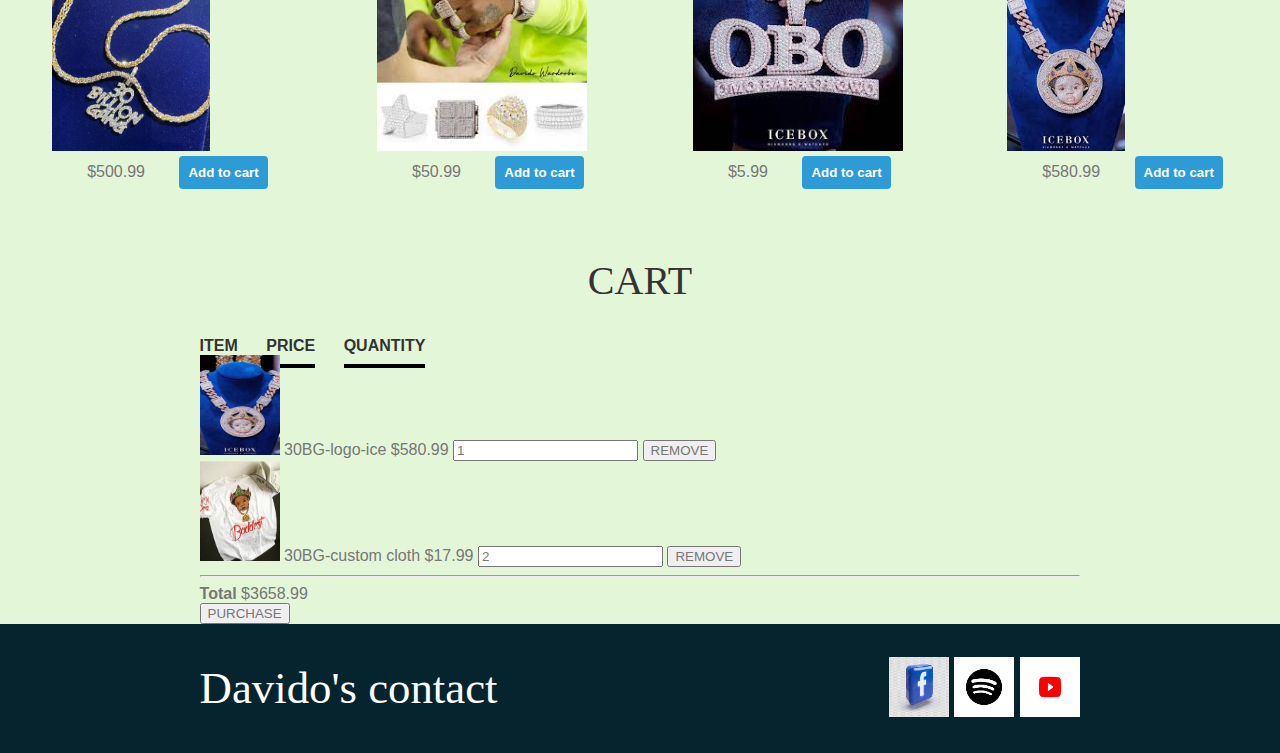
<file: solasr/store.html>
<!DOCTYPE html5>
<html lang="en">
    <head>
        <title>davido fan page /ABOUT </title>
        <meta name="discribtion" content="davido"> 
        <link rel="stylesheet" href="style.css">
      </head>
    <body>
        <header class="main-header"> 
          <nav class="nav main-nav"> <!-- nav is for navigation-->
            <ul>
              <li><a href="index.html">HOME</a></li>
              <li><a href="store.html">STORE</a></li>
              <li><a href="about.html">ABOUT</a></li>
            </ul>
          </nav>
          <h1 class=" davido davido-large"> <b>DAVIDO</b> "001" FAN PAGE</h1>
        </header>
       <section class="content-section container">
            <h2 class="section-head2">Davido's Closet </h2>
            <div class="sample-items">
                <div class="sample-item">
                <span class="sample-item-title">Sample1</span>
                    <img class="sample-item-image" src="images/closet1.jpeg">
                    <div class="sample-item-details">
                        <span class="sample-item price">$105.99</span>
                        <button type="button" class="btn btn-primary sample-item-button">Add to cart</button>
                    </div>
                </div>
                <div class="sample-item">
                        <span class="sample-item-title">Sample2</span>
                    <img  class="sample-item-image" src="images/closet2.jpeg">
                    <div class="sample-item-details">
                        <span class="sample-item price" >$10.99</span>
                        <button type="button" class="btn btn-primary sample-item-button">Add to cart</button>
                    </div>
                </div>
                <div class="sample-item">
                    <span class="sample-item-title">Sample3</span>
                    <img  class="sample-item-image" src="images/closet3c.jpeg">
                    <div class="sample-item-details">
                        <span class="sample-item price">$15.99</span>
                        <button type="button" class="btn btn-primary sample-item-button">Add to cart</button>
                    </div>
                </div>
                <div class="sample-item">
                    <span class="sample-item-title">Sample4</span>
                    <img class="sample-item-image" src="images/closet4.jpeg">
                    <div class="sample-item-details ">
                        <span class="sample-item price">$65.99</span>
                        <button type="button" class="btn btn-primary sample-item-button">Add to cart</button>
                    </div>
                </div>
             </div>
        </section>
        <section>
            <h2 class="section-head2">Customized Davido Wares</h2>
            <div class="sample-items" >
                <div  class="sample-item">
                        <span class="sample-item-title">Sample1</span>
                    <img class="sample-item-image" src="images/custom1.jpeg">
                    <div class="sample-item-details">
                        <span>$17.99</span>
                        <button type="button" class="btn btn-primary sample-item-button">Add to cart</button>
                    </div>
                </div>
                <div  class="sample-item">
                        <span class="sample-item-title">Sample2</span>
                    <img class="sample-item-image" src="images/custom2.jpeg">
                    <div class="sample-item-details">
                        <span class="sample-item price">$35.99</span>
                        <button type="button" class="btn btn-primary sample-item-button">Add to cart</button>
                    </div>
                </div>
                <div  class="sample-item">
                        <span class="sample-item-title">Sample3</span>
                    <img class="sample-item-image" src="images/custom3.jpeg">
                    <div class="sample-item-details">
                        <span class="sample-item price">$5.99</span>
                        <button type="button" class="btn btn-primary sample-item-button">Add to cart</button>
                    </div>
                </div>
                <div  class="sample-item">
                        <span class="sample-item-title">Sample4</span>
                    <img class="sample-item-image" src="images/davido-the-we-rise-by-lifting-others-tour-hoddie.jpg">
                    <div class="sample-item-details">
                        <span class="sample-item price">$105.99</span>
                        <button type="button" class="btn btn-primary sample-item-button">Add to cart</button>
                    </div>
                </div>
            </div>
        </section>

     <section>
            <h2 class="section-head2">Chains</h2>
            <div class="sample-items">
                <div  class="sample-item">
                        <span class="sample-item-title">Sample1</span>
                    <img class="sample-item-image" src="images/ice3.jpg">
                    <div class="sample-item-details">
                        <span class="sample-item price">$500.99</span>
                        <button type="button" class="btn btn-primary sample-item-button">Add to cart</button>
                    </div>
                </div>
                <div class="sample-item">
                        <span class="sample-item-title">Sample2</span>
                    <img class="sample-item-image" src="images/ice.jpeg">
                    <div class="sample-item-details">
                        <span class="sample-item price">$50.99</span>
                        <button type="button" class="btn btn-primary sample-item-button">Add to cart</button>
                    </div>
                </div>
                <div  class="sample-item">
                        <span class="sample-item-title">Sample3</span>
                    <img class="sample-item-image" src="images/ice4.jpeg">
                    <div class="sample-item-details">
                        <span class="sample-item price">$5.99</span>
                        <button type="button" class="btn btn-primary sample-item-button">Add to cart</button>
                    </div>
                </div>
                <div  class="sample-item">
                        <span class="sample-item-title">Sample4</span>
                    <img class="sample-item-image" src="images/ice6.jpeg">
                    <div class="sample-item-details">
                        <span class="sample-item price">$580.99</span>
                        <button type="button" class="btn btn-primary sample-item-button">Add to cart</button>
                    </div>
                </div>
            </div>
       </section>
     <section class="container content-section">
            <h2 class="section-head2">CART</h2>
            <div class="cart-row">
                <span class="cart-item cart-header cart-column" >ITEM</span> 
                <span class="cart-price cart-header cart-column">PRICE</span>
                <span class="cart-quantity cart-header cart-column">QUANTITY</span>
            </div>
            <div>
                <img src="images/ice6.jpeg" width="80" height="100">
                <span>30BG-logo-ice</span>
                <span>$580.99</span>
                <input type="number" value="1">
                <button role="button">REMOVE</button>
            </div>
            <div>
                <img src="images/custom1.jpeg" width="80" height="100">
                <span>30BG-custom cloth</span>
                <span>$17.99</span>
                <input type="number" value="2">
                <button role="button">REMOVE</button>
            </div>
            <hr>
            <div>
                <strong>Total</strong>
                <span>$3658.99</span>
            </div>
            <div>
                <button role="button">PURCHASE</button>
            </div>
         </section>
        <footer class="main-footer">
            <div class="container main-footer-container">
            <h3 class="davido davido-large">Davido's contact</h3>
            <ul class="nav footer-nav">
                <li>
                <a href="https://www.facebook.com/davidoofficial2/" target="_blank"><img src="images/facebook-logo.jpeg"></a>
                </li>
                <li>
                <a href="https://open.spotify.com/artist/0Y3agQaa6g2r0YmHPOO9rh" target="_blank"><img src="images/sportify.png"></a>
                </li>
                <li>
                <a href="https://www.youtube.com/@DavidoOfficial" target="_blank"> <img src="images/youtube.png"></a> 
            </li>
            </ul>
            </div>
        </footer>
    </body>
</html>
</file>
<file: style.css>
*{
    box-sizing: border-box;
    color: #777;
    font-family: 'Arial';

}

html, body {
 margin: 0;
 padding: 0;
 background-color: #e3f6d7;
}

.nav ul {
    margin: 0;
}

.nav li{
    display: inline;
}

.nav a {
  padding: .6;
  color: white;
  display: inline-block;
  text-decoration: none;
}

.main-nav{
    text-align: center;
    font-size: 1.1em;
    font-weight: lighter;
    border-bottom: 2px solid rgba(255, 255, 255, 0.3)
}
.main-nav li{
    padding:5.5%
}
.nav a:hover {
    background-color: red;
}

.main-header {
    background-color: rgba(0,0,0, 0.7) ;
 background-image: url("images/dmw-logo.jpeg");
 background-blend-mode: multiply;
 background-size: 78px;
 padding-bottom: 0px;
}

.davido{
    text-align: center;
    margin:0;
    font-size: 3em;
    font-family: serif;
    font-weight: normal;
    font-style: normal;
    color: white;
}

.davido b {
    color: white;
}

 .davido-large{
    font-size:2.8em;
 }
.content-section{
    margin: 1em;
}
.container{
    max-width: 900px;
    margin: 0 auto;
    padding: 0 0.6em
}
.section-head2{
    font-family: "Metal Mania";
    font-weight: normal;
    color:#333;
    text-align: center;
    font-size: 2.5em;
}

.about-davido-img{
    float: left;
    height: 250px;
    width: 250px;
    margin: 12px;
    border-radius: 50%;
}
.davido-logo{
    float: right;
    height: 100px;
    width:100px;
    margin: 2px;
    border-radius: 50%;
}
.division{
    height: 400px;
    width: 450px;
    margin: 2px;
}
.last{
    float: center;
}

.main-footer{
    background-color: #56CCF2;
    color: white;
    padding: 0.5em 0;
}

.main-footer-container{
    display:flex;
    align-items: center;
}

.main-footer-container ul{
    flex-grow: 1;
    text-align: end;
}

.footer-nav{
    padding: 0.5em 0;
}

.footer-nav img{
    width:60px;
    height:60px;
}
</file>
<file: Davido fans page/style.css>
*{
    box-sizing: border-box;
    color: #777;
    font-family: 'Arial';

}
html, body {
 margin: 0;
 padding: 0;
 background-color: #e3f6d7;
}
.nav ul {
    margin: 0;
}
.nav li{
    display: inline;
}
.nav a {
  padding: .6;
  color: white;
  display: inline-block;
  text-decoration: none;
}
.main-nav{
    text-align: center;
    font-size: 1.1em;
    font-weight: lighter;
    border-bottom: 2px solid rgba(255, 255, 255, 0.3)
}
.main-nav li{
    padding:5.5%
}
.nav a:hover {
    background-color: rgb(198, 190, 215);
}
.main-header {
    background-color: rgba(0,0,0, 0.7) ;
 background-image: url("images/dmw-logo.jpeg");
 background-blend-mode: multiply;
 background-size: 78px;
 padding-bottom: 0px;
}
.davido{
    text-align: center;
    margin:0;
    font-size: 3em;
    font-family: serif;
    font-weight: normal;
    font-style: normal;
    color: white;
}
.davido b {
    color: white;
}
.davido-large{
    font-size:2.8em;
}
.content-section{
    margin: 1em;
}
.container{
    max-width: 900px;
    margin: 0 auto;
    padding: 0 0.6em
}
.section-head2{
    font-family: "Metal Mania";
    font-weight: normal;
    color:#333;
    text-align: center;
    font-size: 2.5em;
}
.about-davido-img{
    float: left;
    height: 250px;
    width: 250px;
    margin: 12px;
    border-radius: 50%;
}
.davido-logo{
    float: right;
    height: 100px;
    width:100px;
    margin: 2px;
    border-radius: 50%;
}
.division{
    height: 400px;
    width: 450px;
    margin: 2px;
}
.last{
    float: center;
}
.main-footer{
    background-color: #05242e;
    color: white;
    padding: 0.5em 0;
    height:100px;
    align-items: bottom center;
}
.main-footer-container{
    display:flex;
    align-items: center;
}

.main-footer-container ul{
    flex-grow: 1;
    text-align: end;
}
.footer-nav{
    padding: 0.5em 0;
}
.footer-nav img{
    width:60px;
    height:60px;
}
.btn{
    text-align:left;
    vertical-align: middle;
    padding: 0.67em;
    cursor: pointer;
    display: inline;
}
.btn-header{
 margin: 0.5em 15% 2em 9%;
 color: white;
 border: 2px solid #2D9CD6;
 border-radius: 0;
 background-color: rgba(255, 255, 255, 0.1);
 font-size: 1.5em;
 font-weight: lighter;
 padding-left:2em;
 padding-right:2em;
 align-items:flex-start;
}
.btn-header:hover{
    background-color: rgba(255, 255, 255, 0.5);
}
.btn-play{
    text-align: right;
    margin: 0 auto;
    color: #2D9CD6;
    font-size:3em;
    border-radius: 60%;
    padding: 0;
    width: 60px;
    height: 60px;
}
.lining{
    display: inline;
    padding:0.5em
}

.track-row{
    border-bottom: 1px solid black;
    padding: 1em;
    margin: 1em;
}
.a{
    color: blue;
}
.track-row:last-child{
    border-bottom: none;
}

.track-item{
    padding-right: 0.5em;
    display: inline-block;
}
.track-date{
    color: 555;
    font-weight: bold;
    width: 11%;
}
.track-name{
    width: 42%;
}
.track-views{
    width: 25%;
}
.track-btn{
    max-width:19% ;
}
.btn-primary{
    color: white;
    background-color: #2D9CD6;
    border-radius: .3em;
    border: none;
    font-weight: bold ;
}
.btn-primary:hover{
    background-color: #a3b8c3;
}
.sample-item{
    margin: 30px;
}
.sample-item-title{
    display: block;
    width: 100%;
    text-align:initial;
    font-weight: bold;
    font-size: 1.3em;
    color:#333;
    margin-bottom: 15px;
}
.sample-item-image{
    height: 210px;
}
.sample-item-details{
    display: center;
    align-items: center;
    padding:5px;
}
.sample-iten-price{
    color:#333;
}
.sample-items{
    display: flex;
    flex-wrap: wrap;
    justify-content: space-around;
}

.cart-header{
    font-weight: bold;
    font-size: 1.2em;
    color:#333
}
.cart-column{
    display:flex;
    align-items: center;
    border-bottom: 4px solid black;
    margin-right: 1.5em;
    padding-bottom: 10px;
    margin-top: 10px;
}
.cart-row{
    display:flex;

}

.cart-item {
    width:45%;
}

.cart-price{
    width: 20%;
    font-size: 1.2em;
    color: #333;
}

.cart--quantity{
    width: 35%;
}

.cart-item-title{
    color: #333;
    margin-left: .5em;
    font-size: 1.2em;
}

.cart-item-image{
    width: 75px;
    height: auto;
    border-radius: 10px;
}

.btn-danger{
    color: white;
    background-color: #E85757;
    border: none;
    border-radius:.3em;
    font-weight: bold;
}
.btn-danger:hover{
    background-color: #760505;
}

.cart-quantity-input{
    height: 34px;
    width: 50px;
    border-radius: 5px;
    border: 1px solid #2D9CD6;
    background-color: #eee;
    color:#333;
    padding: 0;
    text-align: center;
    font-size:1.2em;
    margin-right: 25px;
}

.cart-row:last-child{
    border-bottom: 1px solid black;
}

.cart-row:last-child .cart-column{
    border: none;
}
.cart-total{
    text-align: end;
    margin-top: 10px;
    margin-right: 10px;
}

.cart-total-title{
    font-weight:bold;
    font-size:1.3em;
    color:black;
    margin-right: 20px;
}

.cart-total-price{
    color:#333;
    font-size:1.1em;
}

.btn-purchase{
    display:block;
    margin: 40px auto 80px auto;
    font-size:1.75em;
}
</file>
<file: solasr/style.css>
*{
    box-sizing: border-box;
    color: #777;
    font-family: 'Arial';

}

html, body {
 margin: 0;
 padding: 0;
 background-color: #e3f6d7;
}

.nav ul {
    margin: 0;
}

.nav li{
    display: inline;
}

.nav a {
  padding: .6;
  color: white;
  display: inline-block;
  text-decoration: none;
}

.main-nav{
    text-align: center;
    font-size: 1.1em;
    font-weight: lighter;
    border-bottom: 2px solid rgba(255, 255, 255, 0.3)
}
.main-nav li{
    padding:5.5%
}
.nav a:hover {
    background-color: rgb(198, 190, 215);
}

.main-header {
    background-color: rgba(0,0,0, 0.7) ;
 background-image: url("images/dmw-logo.jpeg");
 background-blend-mode: multiply;
 background-size: 78px;
 padding-bottom: 0px;
}

.davido{
    text-align: center;
    margin:0;
    font-size: 3em;
    font-family: serif;
    font-weight: normal;
    font-style: normal;
    color: white;
}

.davido b {
    color: white;
}

 .davido-large{
    font-size:2.8em;
 }
.content-section{
    margin: 1em;
}
.container{
    max-width: 900px;
    margin: 0 auto;
    padding: 0 0.6em
}
.section-head2{
    font-family: "Metal Mania";
    font-weight: normal;
    color:#333;
    text-align: center;
    font-size: 2.5em;
}

.about-davido-img{
    float: left;
    height: 250px;
    width: 250px;
    margin: 12px;
    border-radius: 50%;
}
.davido-logo{
    float: right;
    height: 100px;
    width:100px;
    margin: 2px;
    border-radius: 50%;
}
.division{
    height: 400px;
    width: 450px;
    margin: 2px;
}
.last{
    float: center;
}

.main-footer{
    background-color: #05242e;
    color: white;
    padding: 0.5em 0;
}

.main-footer-container{
    display:flex;
    align-items: center;
}

.main-footer-container ul{
    flex-grow: 1;
    text-align: end;
}

.footer-nav{
    padding: 0.5em 0;
}

.footer-nav img{
    width:60px;
    height:60px;
}

.btn{
    text-align:left;
    vertical-align: middle;
    padding: 0.67em;
    cursor: pointer;
    display: inline;
}

.btn-header{
 margin: 0.5em 15% 2em 9%;
 color: white;
 border: 2px solid #2D9CD6;
 border-radius: 0;
 background-color: rgba(255, 255, 255, 0.1);
 font-size: 1.5em;
 font-weight: lighter;
 padding-left:2em;
 padding-right:2em;
 align-items:flex-start;
}
.btn-header:hover{
    background-color: rgba(255, 255, 255, 0.5);
}
.btn-play{
    text-align: right;
    margin: 0 auto;
    color: #2D9CD6;
    font-size:3em;
    border-radius: 60%;
    padding: 0;
    width: 60px;
    height: 60px;
}
.lining{
    display: inline;
    padding:0.5em
}

.track-row{
    border-bottom: 1px solid black;
    padding: 1em;
    margin: 1em;
}

.track-row:last-child{
    border-bottom: none;
}

.track-item{
    padding-right: 0.5em;
    display: inline-block;
}
.track-date{
    color: 555;
    font-weight: bold;
    width: 11%;
}
.track-name{
    width: 42%;
}
.track-views{
    width: 25%;
}
.track-btn{
    max-width:19% ;
}
.btn-primary{
    color: white;
    background-color: #2D9CD6;
    border-radius: .3em;
    border: none;
    font-weight: bold ;
}
.btn-primary:hover{
    background-color: #a3b8c3;
}
.sample-item{
    margin: 30px;
}
.sample-item-title{
    display: block;
    width: 100%;
    text-align:initial;
    font-weight: bold;
    font-size: 1.3em;
    color:#333;
    margin-bottom: 15px;
}
.sample-item-image{
    height: 210px;
}
.sample-item-details{
    display: center;
    align-items: center;
    padding:5px;
}
.sample-iten-price{
    color:#333;
}
.sample-items{
    display: flex;
    flex-wrap: wrap;
    justify-content: space-around;
}

.cart-header{
    font-weight: bold;
    font: size 1.2em;
    color:#333
}
.cart-column{
    border-bottom: 4px solid black;
    margin-right: 1.5em;
    padding-bottom: 10px;
    margin-top: 10px;
}
</file>
